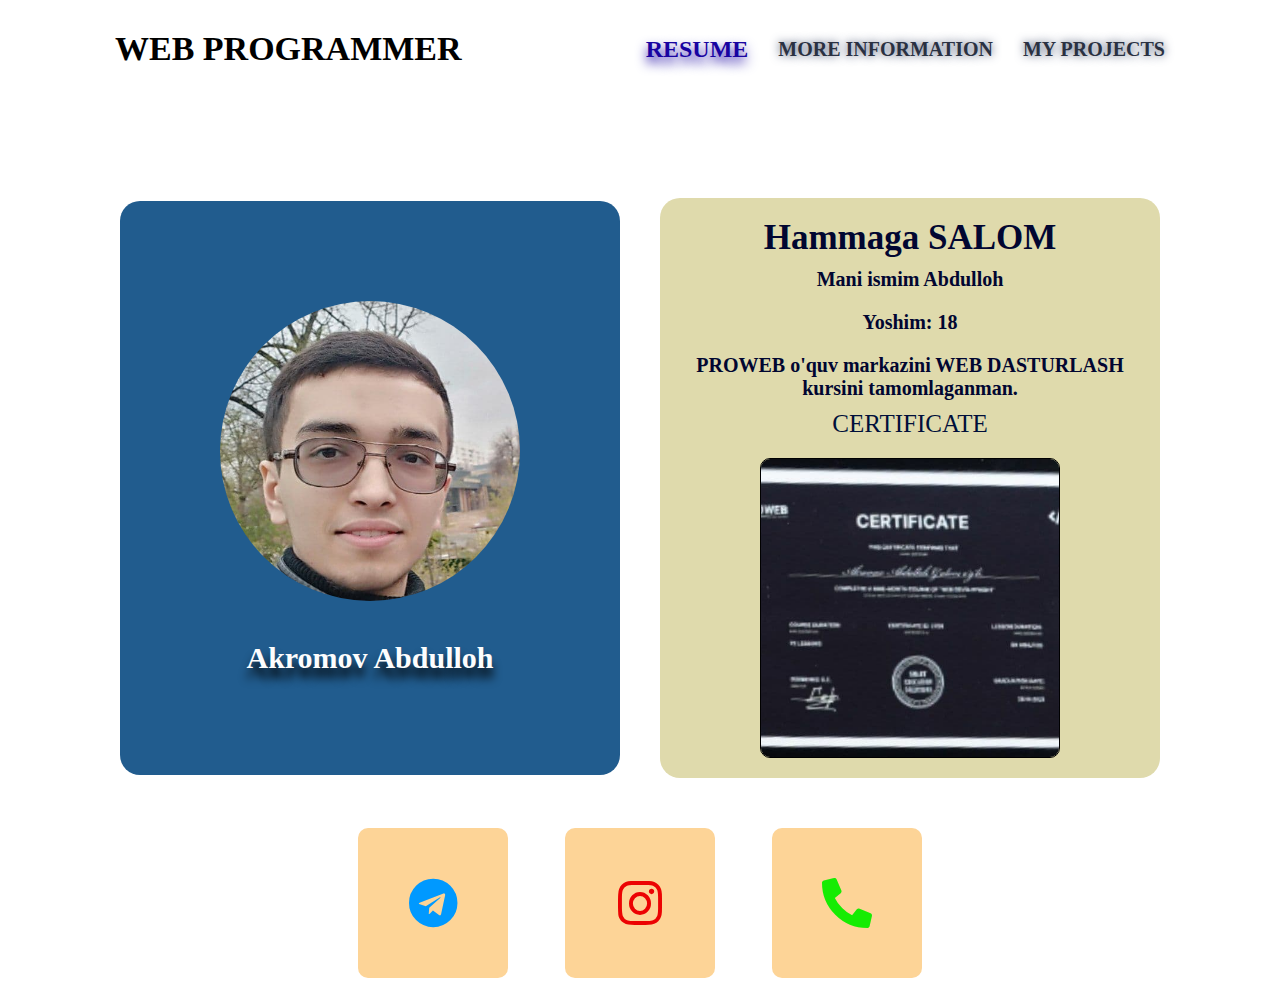
<file: index.html>
<!DOCTYPE html>
<html lang="en">
<head>
    <meta charset="UTF-8">
    <meta http-equiv="X-UA-Compatible" content="IE=edge">
    <meta name="viewport" content="width=device-width, initial-scale=1.0">
    <title>Document</title>
    <link rel="stylesheet" href="./css/all.min.css">
    <link rel="stylesheet" href="./css/style.css">
</head>
<body>
    <header class="header">
        <div class="container">
            <nav class="header__nav">
                <div class="nav__block">
                    <h2 class="nav__block-title">web programmer</h2>
                </div>
                <ul class="nav__list">
                    <li><a class="nav__link active " href="#">resume</a></li>
                    <li><a class="nav__link" href="./aboute.html">more information</a></li>
                    <li><a class="nav__link" href="./project.html">my projects</a></li>
                </ul>
                <i class="fas fa-chevron-circle-down  menu-icon"></i>
            </nav>
        </div>
        
        <div class="header__main">
            <div class="aboute">
                <img class="aboute__img" src="./img/my-img.jpg" alt="myImg">
                <p class="aboute__text">Akromov Abdulloh</p>
            </div>
            <div class="content">
                <h2 class="content__title">Hammaga SALOM</h2>
                <p class="content__text"> Mani ismim Abdulloh</p>
                <p class="content__text">Yoshim: 18</p>
                <p class="content__text">PROWEB o'quv markazini WEB DASTURLASH kursini tamomlaganman.</p>
                <span class="content__span">CERTIFICATE</span>
                <img class="content__img" src="./img/certificat.jpg" alt="certificate">
            </div>
            <div class="certificate">
                <img class="certificate__img" src="./img/certificat.jpg" alt="certificate">
            </div>
            <div class="banner">
                <div class="banner__blocks"></div>
            </div>
        </div>
    </header>
    <footer class="footer">
        <div class="icons">
            <ul class="icons__list">
                <li class="vanilla__span"><a class="icons__link" href="https://t.me/abdulloh144"><i class=" icons__icon1  fab fa-telegram"></i></a></li>
                <li class="vanilla__span"><a class="icons__link" href="https://instagram.com/abdulloh4498?utm_medium=copy_link"><i class=" icons__icon2 fab fa-instagram"></i></a></li>
                <li class="vanilla__span"><a class="icons__link" href="tel:+998935487868"><i class=" icons__icon3 fas fa-phone-alt"></i></a></li>
            </ul>
        </div>
    </footer>
    
    <script src="./js/jquery.js"></script>
    <script src="./js/vanilla.js"></script>
    <script src="./js/script.js"></script>
</body>
</html>
</file>
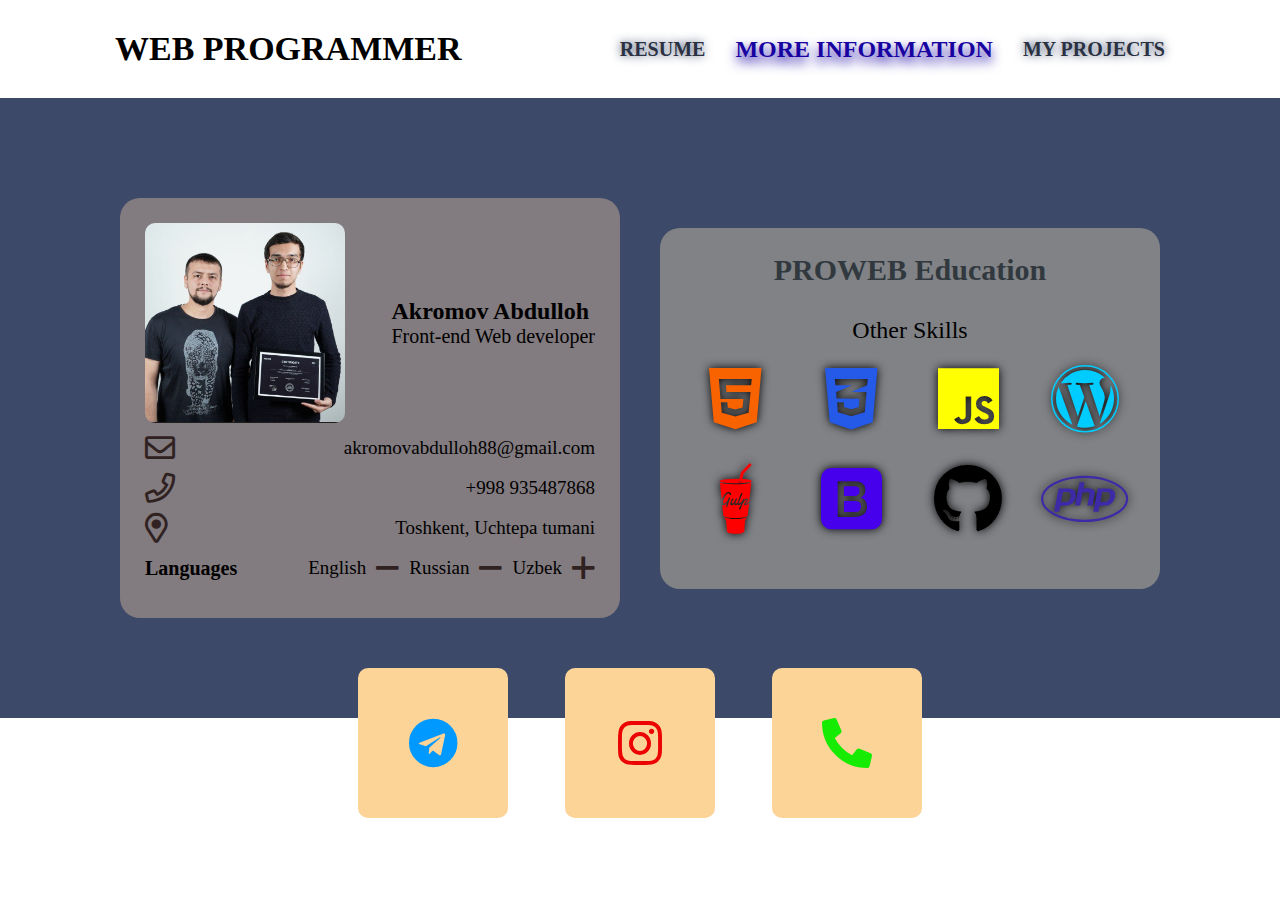
<file: aboute.html>
<!DOCTYPE html>
<html lang="en">
<head>
    <meta charset="UTF-8">
    <meta http-equiv="X-UA-Compatible" content="IE=edge">
    <meta name="viewport" content="width=device-width, initial-scale=1.0">
    <title>Document</title>
    <link rel="stylesheet" href="./css/all.min.css">
    <link rel="stylesheet" href="./css/style.css">
</head>
<body>
    <header class="header">
        <div class="container">
            <nav class="header__nav">
                <div class="nav__block">
                    <h2 class="nav__block-title">web programmer</h2>
                </div>
                <ul class="nav__list">
                    <li><a class="nav__link " href="./index.html">resume</a></li>
                    <li><a class="nav__link active " href="#">more information</a></li>
                    <li><a class="nav__link" href="./project.html">my projects</a></li>
                </ul>
                <i class="fas fa-chevron-circle-down  menu-icon"></i>
            </nav>
        </div>
    </header>
    <section class="information">
        <div class="information__box">
            <div class="information__block">
                <img class="information__img" src="./img/myteacher.jpg" alt="">
                <div class="information__block-box">
                    <h2 class="information__title">Akromov Abdulloh</h2>
                    <p class="information__text">Front-end Web developer</p>
                </div>
            </div>
            <div class="information__block">
                <i class="far fa-envelope"></i>
                <div class="information__block-box">
                    <p class="information__block-text">akromovabdulloh88@gmail.com</p>
                </div>
            </div>
            <div class="information__block">
                <i class="far fa-phone"></i>
                <div class="information__block-box">
                    <p class="information__block-text">+998 935487868</p>
                </div>
            </div>
            <div class="information__block">
                <i class="far fa-map-marker-alt"></i>
                <div class="information__block-box">
                    <p class="information__block-text">Toshkent, Uchtepa tumani</p>
                </div>
            </div>
            <div class="information__block">
                <h3 class="information__block-title">Languages</h3>
                <div class="information__block-icon">
                    <span>English <i class="far fa-minus"></i></span>    
                    <span>Russian <i class="far fa-minus"></i></span> 
                    <span>Uzbek   <i class="far fa-plus"></i></span>    
                </div>
            </div>
        </div>
        <div class="information__item">
            <div class="information__item-block">
                <h3 class="information__item-title">PROWEB Education</h3>
                
            </div>
            <div class="information__item-block">
                <h3 class="information__item-text">Other Skills</h3>
                <div class="information__item-box">
                    <div class="information__item-icon">
                        <i class="fab fa-html5 icon-html"></i>
                    </div>
                    <div class="information__item-icon">
                        <i class="fab fa-css3-alt icon-css"></i>
                    </div>
                    <div class="information__item-icon">
                        <i class="fab fa-js icon-js"></i>
                    </div>
                    <div class="information__item-icon">
                        <i class="fab fa-wordpress icon-wordpress"></i>
                    </div>
                    <div class="information__item-icon">
                        <i class="fab fa-gulp icon-gulp"></i>
                    </div>
                    <div class="information__item-icon">
                        <i class="fab fa-bootstrap icon-bootstrap"></i>
                    </div>
                    <div class="information__item-icon">
                        <i class="fab fa-github icon-github"></i>
                    </div>
                    <div class="information__item-icon">
                        <i class="fab fa-php icon-php"></i>
                    </div>
                    
                </div>
            </div>
        </div>
    </section>
    <footer class="footer">
        <div class="icons">
            <ul class="icons__list">
                <li class="vanilla__span"><a class="icons__link" href="https://t.me/abdulloh144"><i class=" icons__icon1  fab fa-telegram"></i></a></li>
                <li class="vanilla__span"><a class="icons__link" href="https://instagram.com/abdulloh4498?utm_medium=copy_link"><i class=" icons__icon2 fab fa-instagram"></i></a></li>
                <li class="vanilla__span"><a class="icons__link" href="tel:+998935487868"><i class=" icons__icon3 fas fa-phone-alt"></i></a></li>
            </ul>
        </div>
    </footer>
    
    
    
    <script src="./js/vanilla.js"></script>
    <script src="./js/jquery.js"></script>
    <script src="./js/script.js"></script>
</body>
</html>
</file>
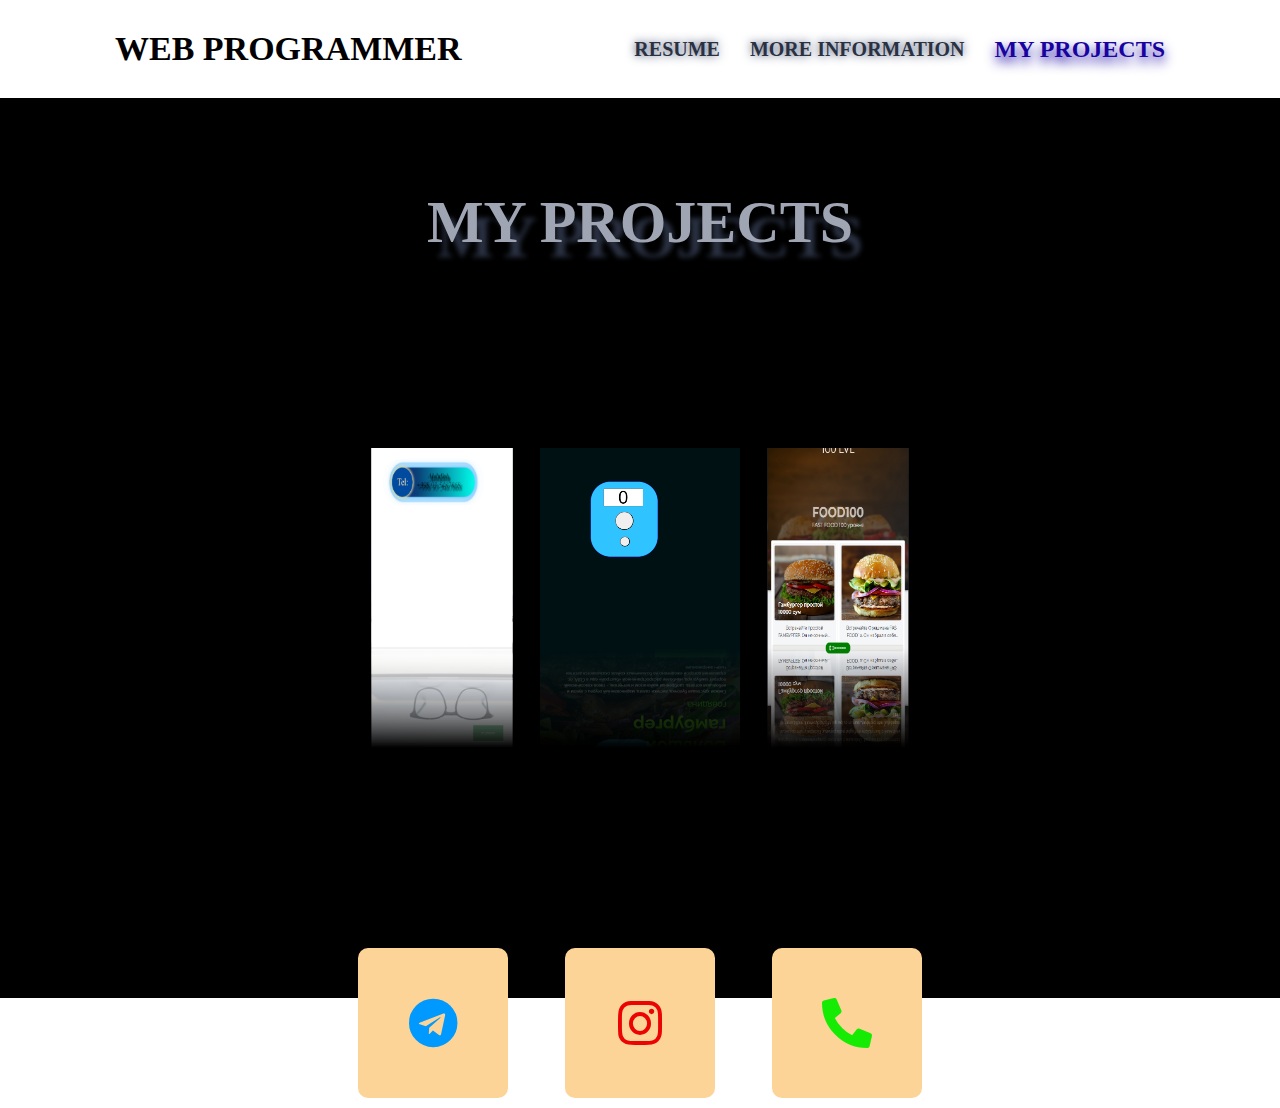
<file: project.html>
<!DOCTYPE html>
<html lang="en">
<head>
    <meta charset="UTF-8">
    <meta http-equiv="X-UA-Compatible" content="IE=edge">
    <meta name="viewport" content="width=device-width, initial-scale=1.0">
    <title>Document</title>
    <link rel="stylesheet" href="./css/all.min.css">
    <link rel="stylesheet" href="./css/style.css">
</head>
<body>
    <header class="header">
        <div class="container">
            <nav class="header__nav">
                <div class="nav__block">
                    <h2 class="nav__block-title">web programmer</h2>
                </div>
                <ul class="nav__list">
                    <li><a class="nav__link " href="./index.html">resume</a></li>
                    <li><a class="nav__link  " href="./aboute.html">more information</a></li>
                    <li><a class="nav__link active" href="#">my projects</a></li>
                </ul>
                <i class="fas fa-chevron-circle-down  menu-icon"></i>
            </nav>
        </div>
    </header>
    <section class="project">
        <h2 class="project__title">MY PROJECTS</h2>
        <div class="rotate-box">
            <a style="--i:1;" href="https://abdulloh144.github.io/Burger-Indent/"><img class="rotate-img" src="./img/work1.png" alt="work1"></a>
            <a style="--i:2;" href="https://abdulloh144.github.io/manual/"><img class="rotate-img" src="./img/work2.png" alt="work2"></a>
            <a style="--i:3;" href="https://abdulloh144.github.io/myWORK/"><img class="rotate-img" src="./img/work3.png" alt="work3"></a>
            <a style="--i:4;" href="https://abdulloh144.github.io/street/"><img class="rotate-img" src="./img/work4.png" alt="work4"></a>
            <a style="--i:5;" href="https://abdulloh144.github.io/Abdullo236/"><img class="rotate-img" src="./img/work5.png" alt="work5"></a>
            <a style="--i:6;" href="https://abdulloh144.github.io/myTom/"><img class="rotate-img" src="./img/work6.png" alt="work6"></a>
            <a style="--i:7;" href="https://abdulloh144.github.io/Animation3/"><img class="rotate-img" src="./img/work7.png" alt="work7"></a>
            <a style="--i:8;" href=" https://abdulloh144.github.io/Tasbeh/"><img class="rotate-img" src="./img/work8.png" alt="work8"></a>
        </div>
    </section>
    
    
    <footer class="footer">
        <div class="icons">
            <ul class="icons__list">
                <li class="vanilla__span"><a class="icons__link" href="https://t.me/abdulloh144"><i class=" icons__icon1  fab fa-telegram"></i></a></li>
                <li class="vanilla__span"><a class="icons__link" href="https://instagram.com/abdulloh4498?utm_medium=copy_link"><i class=" icons__icon2 fab fa-instagram"></i></a></li>
                <li class="vanilla__span"><a class="icons__link" href="tel:+998935487868"><i class=" icons__icon3 fas fa-phone-alt"></i></a></li>
            </ul>
        </div>
    </footer>
    
    
    
    <script src="./js/vanilla.js"></script>
    <script src="./js/jquery.js"></script>
    <script src="./js/script.js"></script>
</body>
</html>
</file>
<file: css/style.css>
*{
    margin: 0;
    padding: 0;
    box-sizing: border-box;
}
a{
    text-decoration: none;
}
ul{
    list-style: none;
}
.container{
    max-width: 1140px;
    width: 100%;
    padding: 0 15px;
    margin: auto;
}
/* HEADER */

.header__nav{
   width: 100%;
   padding: 30px;
   display: flex;
   justify-content: space-between;
   align-items: center;
   position: relative;
}
.nav__block-title{
    text-transform: uppercase;
    font-weight: 900;
    color: #000000;
    font-size: 34px;
}
@media (max-width:500px) {
    .nav__block-title{
        font-size: 24px;
    }
}
.nav__list{
    display: flex;
    align-items: center;
    justify-content: start;
    gap: 30px;
}
.nav__link{
    text-transform: uppercase;
    font-size: 20px;
    font-weight: 700;
    color: #2a3142;
    text-shadow: 0 0  10px #3c4968;
}
@media (max-width:400px) {
    .nav__link{
        font-size: 12px;
    }
}
.menu-icon{
    font-size: 40px;
    color: #0b0a3b;
    display: none;
    
}
.active{
    color: rgb(24, 3, 161);
    text-shadow: 0 5px 10px rgb(24, 3, 161);
    zoom: 1.2;
}
@media (max-width:900px) {
    .nav__list{
        position: fixed;
        top: 0;
        left: 0;
        background: #8d8383;
        width: 50%;
        height: 100%;
        flex-direction: column;
        align-items: flex-start;
        z-index: 200;
        padding: 100px 10%;
        transform: translateX(-100%);
        transition: 0.5s;
    }
   .menu-icon{
       display: block;
   }
}
.active-menu{
    transform: translateX(0);
}
.activeicon{
    transform: rotateX(180deg);
}
.header__main{
    min-width: 100%;
    padding: 100px 0;
    position: relative;
    display: flex;
    justify-content: center;
    align-items: center;
    gap: 40px;
    flex-wrap: wrap;
}
.banner{
    position: absolute;
    top: 0;
    left: 0;
    min-width: 100%;
    height: 100%;
    display: flex;
    overflow: hidden;
    flex-wrap: wrap;
    justify-content: center;
    z-index: -1;
}
.banner__blocks{
    position: relative;
    display: block;
    max-width: 100% ;
    width: 5vw;
    height: 5vh;
    animation: banner-animate 0.7s ease-in-out forwards ;
}
@media (max-width:1050px) {
    .banner__blocks{
        width: 10%;
        height: 10%;
    }
}
.banner__blocks:nth-child(even){
    animation: banner-animate 1s ease-in-out forwards ; 
}
.banner__blocks:nth-child(7n+3){
    animation: banner-animate 2.5s ease-in-out forwards ; 
}
.banner__blocks:nth-child(7n+7){
    animation: banner-animate 1.5s ease-in-out forwards ; 
}
@keyframes banner-animate{
    0%{
        opacity: 0;
        transform: scale(0) translateY(1000px);
    }
    50%{
        opacity: 1;
        background: url(../img/Fon.jpg) center/cover ;
        background-position: center;
        background-attachment: fixed;
    }
    100%{
        opacity: 1;
        transform: scale(1) translateY(0);
        background: url(../img/fon-bg.jpg) center/cover ;
        background-position: center;
        background-attachment: fixed;
    }
}

.aboute{
    width: 500px;
    z-index: 2;
    display: flex;
    flex-direction: column;
    justify-content: center;
    align-items: center;
    padding: 100px 15px;
    background: rgba(2, 70, 126, 0.877);
    border-radius: 20px;
}
.aboute__img{
    width: 300px;
    height: 300px;
    border-radius: 50%;
    object-fit: cover;
}
.aboute__text{
    font-size: 30px;
    font-weight: 700;
    color: rgb(253, 253, 253);
    margin-top: 40px;
    text-shadow: 0 10px 10px #000;
}
.content{
    width: 500px;
    z-index: 2;
    display: flex;
    flex-direction: column;
    justify-content: center;
    align-items: center;
    padding: 20px 15px;
    background: rgb(223, 218, 172);
    border-radius: 20px;
    text-align: center;
}

.content__title{
    font-size: 35px;
    color: rgb(1, 6, 49);
}
.content__text{
    font-size: 20px;
    color: rgb(1, 6, 49);
    font-weight: 700;
    margin: 10px 0;
}
.content__span{
    font-size: 25px;
    text-transform: uppercase;
    color: rgb(0, 15, 58);
    margin-bottom: 20px;
}
.content__img{
    width: 300px;
    height: 300px;
    border: 1px solid #000;
    border-radius: 10px;
    object-fit: cover;
}
@media (max-width:500px) {
    .aboute{
        width: 90%;
    }
    .aboute__img{
        width: 100%;
    }
    .aboute__text{
        font-size: 25px;
        text-align: center;
    }
    .content{
        width: 90%;
    }
    .content__title{
        font-size: 20px;
    }
    .content__text{
        font-size: 16px;
    }
    .content__span{
        font-size: 20px;
    }
    .content__img{
        width: 100%;
    }
}
.certificate{
    position: absolute;
    width: 70%;
    top: 0;
    display: flex;
    align-items: center;  
    justify-content: center;
    opacity: 0;
}
.certificate__img{
    width: 100%;
    object-fit: cover;
    z-index: 20;
}
@media (max-width:1039px) {
    .certificate{
        position: fixed;
        top: 10%;
        z-index: 30;
        width: 99%;
    }
    .certificate__img{
        z-index: 31;
    }
}
.active-bg{
    opacity: 1;
}
/* footer */
.footer{
    margin-top: -50px;
    z-index: 1;
    width: 100%;
    padding: 0 20px;
}
.icons{
    width: 100%;
    display: flex;
    align-items: center;
    justify-content: center;
}
.icons__list{
    width: 50%;
    display: flex;
    align-items: center;
    justify-content: space-around;
    flex-wrap: wrap;
}

.vanilla__span{
    width: 150px;
    height: 150px;
    background:rgb(253, 212, 151);
    display: flex;
    align-items: center;
    justify-content: center;
    border-radius: 10px;
    transform-style: preserve-3d;
    perspective: 100px;
    box-shadow: 0 25px 35px rbga(0,0,0,0.1);
    margin-bottom: 10px;
}
.js-tilt-glare{
    border-radius: 10px;
}
.icons__link i{
    font-size: 50px;
    transition: 0.5s;
}
@media (max-width:320px) {
    .vanilla__span{
        width: 100px;
        height: 100px;
    }
    .icons__link i{
        font-size: 30px;
    }
}
.vanilla__span:hover .icons__link i{
    transform: scale(3) translateZ(20px) ;
    text-shadow: 0 0 25px rgb(19, 20, 20);
}
.icons__icon1{
    color: rgb(0, 153, 255);
}
.icons__icon2{
    color: rgb(236, 3, 3) !important;
}
.icons__icon3{
    color: rgb(22, 236, 3) !important;
}
/* INFORMATION SECTION */
/* *** */
.information{
    width: 100%;
    padding: 100px 0;
    display: flex;
    align-items: center;
    justify-content: center;
    background: #3c4968;
    gap: 40px;
    flex-wrap: wrap;
}
.information__box{
    width: 500px;
    padding: 25px;
    background: #8d8383de;
    border-radius: 20px;
    display: flex;
    flex-direction: column;
}
.information__block{
    display: flex;
    justify-content: space-between;
    align-items: center;
    margin-bottom: 10px;
}
.information__img{
    width: 200px;
    object-fit: cover;
    border-radius: 10px;
}
.information__title{
    font-size: 24px;
}
.information__text, .information__block-title{
    font-size: 20px;
}
.information__block-text{
    font-size: 19px;
}
.information__block i{
    font-size: 30px;
    color: rgb(49, 34, 34);
}
.information__block-icon{
    display: flex;
    align-items: center;
    justify-content: center;
    gap: 10px;
    font-size: 19px;
}
.information__block-icon span{
    display: flex;
    align-items: center;
    justify-content: center;
    gap: 10px;
}
/* *** */
.information__item{
    width: 500px;
    padding: 25px;
    background: #8b8b8bde;
    border-radius: 20px;
    display: flex;
    flex-direction: column;
}
.information__item-block{
    display: flex;
    flex-direction: column;
    justify-content: center;
    align-items: center;
}
.information__item-title{
    font-size: 30px;
    color: rgb(49, 57, 63);
    margin-bottom: 30px;
}
.information__item-text{
    font-size: 24px;
    color: #000;
    font-weight: 500;
    margin-bottom: 20px;
}
.information__item-box{
    display: flex;
    justify-content: space-between;
    flex-wrap: wrap;
}
.information__item-icon{
    width: 100px;
    display: flex;
    align-items: center;
    justify-content: center;
    margin-bottom: 30px;
}
.information__item-icon i{
    font-size: 70px;
    text-shadow: 0 0 10px black;
}
.icon-html{
    color: rgb(248, 99, 0);
}
.icon-css{
    color: rgb(37, 89, 231);
}
.icon-js{
    color: rgb(255, 255, 1);
}
.icon-wordpress{
    color: rgb(0, 204, 255);
}
.icon-gulp{
    color: rgb(255, 0, 0);
}
.icon-bootstrap{
    color: rgb(71, 0, 236)
}
.icon-php{
    color: rgb(60, 42, 167);
}

@media (max-width:550px) {
    .information__box, .information__item{
        width: 95%;
        padding: 15px;
    }
    .container{
        padding: 0;
    }
}
@media (max-width:450px) {
  .information__block{
    flex-direction: column;
    margin-bottom: 20px;
  }
}
@media (max-width:350px) {
  .information__block-icon{
    flex-direction: column;
  }
  .information__item-title{
      font-size: 24px;
  }
}

/* PROJECT */

.project{
    display: flex;
    width: 100%;
    justify-content: center;
    align-items: center;
    background:#000;
    position: relative;
    height: 100vh;
}
.project__title{
    font-size: 60px;
    color: #9fa5b3;
    text-shadow: 10px 15px 5px  #2a3142;
    position: absolute;
    top: 10%;
}
.rotate-box{
    position: relative;
    width: 200px;
    height: 200px;
    transform-style: preserve-3d;
    animation: animateR 20s linear infinite;
}
@keyframes animateR {
    0%{
        transform: perspective(700px) rotateY(0deg);
    }
    100%{
        transform: perspective(700px) rotateY(360deg);
    }
}
.rotate-box a{
    position: absolute;
    top: 0;
    left: 0;
    width: 100%;
    height: 100%;
    transform-origin: center;
    transform-style: preserve-3d;
    transform: rotateY(calc(var(--i) * 45deg)) translateZ(280px);
    -webkit-box-reflect: below 0px linear-gradient(transparent, transparent, #000 );
}
.rotate-box a img{
    position: absolute;
    top: 0;
    left: 0;
    width: 100%;
    height: 100%;
    object-fit: cover;
    transition: 0.5s;
}
.rotate-box a:hover .rotate-img{
    transform: scale(1.2);
    opacity: 0.9;
} 
@media (max-width:750px) {
    .project{
        height: 150vh;
    }
    .rotate-box{
        margin-top: 50px;
    }
    @keyframes animateR {
        0%{
            transform: perspective(700px) rotateX(0deg);
        }
        100%{
            transform: perspective(700px) rotateX(360deg);
        }
    }
    .rotate-box a{
        transform: rotateX(calc(var(--i) * 45deg)) translateZ(300px);
    }
}
@media (max-width:500px) {
    .project__title{
        font-size: 30px;
    }
}
@media (max-width:500px) {
    .rotate-box{
        width: 150px;
        height: 150px;
    }
}
</file>
